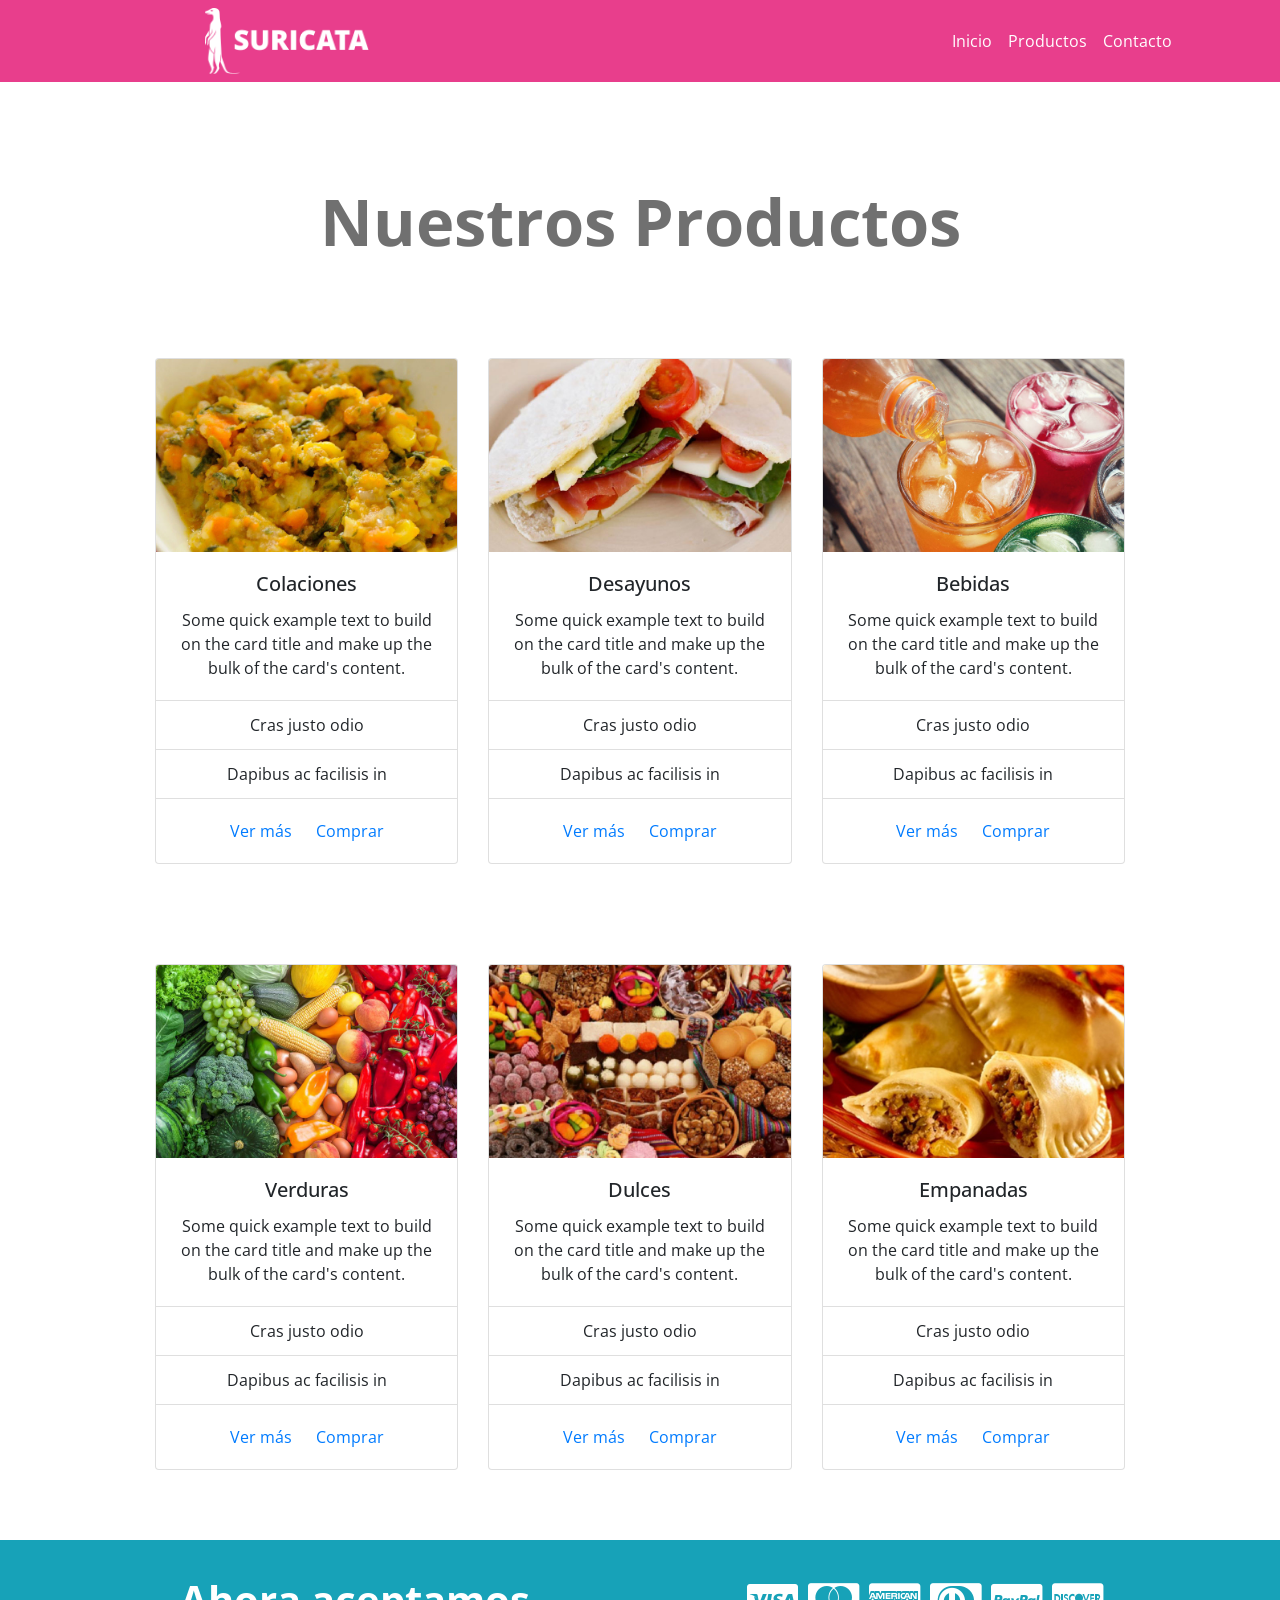
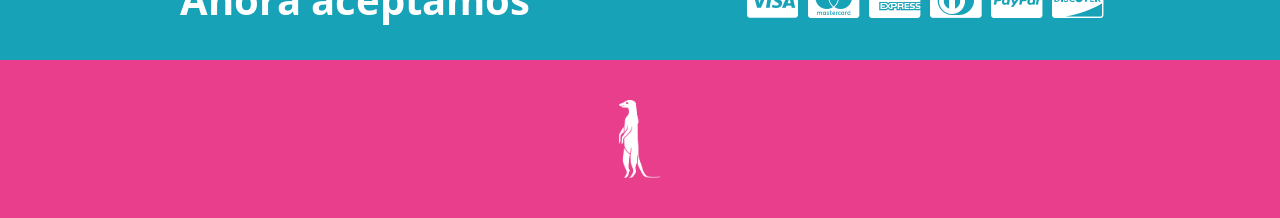
<file: Index.html>
<!DOCTYPE html>
<html>

<head>
  <meta charset="utf-8">
  <meta name="viewport" content="width=device-width, initial-scale=1.0">
  <link rel="stylesheet" href="https://stackpath.bootstrapcdn.com/bootstrap/4.5.0/css/bootstrap.min.css"
    integrity="sha384-9aIt2nRpC12Uk9gS9baDl411NQApFmC26EwAOH8WgZl5MYYxFfc+NcPb1dKGj7Sk" crossorigin="anonymous">
  <link href="https://fonts.googleapis.com/css2?family=Open+Sans:wght@400;700&display=swap" rel="stylesheet">
  <link rel="stylesheet" href="https://maxcdn.bootstrapcdn.com/font-awesome/4.7.0/css/font-awesome.min.css">
  <link rel="stylesheet" href="assets/css/style.css">
  <title>Suricata</title>
</head>

<body>
  <nav class="pinkbg menu navbar navbar-expand-lg navbar-light">
    <div class="container">
      <div class="row">
        <div class="col col-sm-8 col-lg-4">
          <img src="assets/img/logo.png" alt="logo suricata">
        </div>
      </div>
      <div class="text-white col col-sm-4 col-lg-8">
        <button class="navbar-toggler" type="button" data-toggle="collapse" data-target="#navbarNav"
          aria-controls="navbarNav" aria-expanded="false" aria-label="Toggle navigation">
          <span class="navbar-toggler-icon"></span>
        </button>
        <div class="pull-right collapse navbar-collapse" id="navbarNav">
          <ul class="navbar-nav">
            <li class="nav-item active">
              <a class="text-white nav-link" href="#">Inicio</a>
            </li>
            <li class="nav-item">
              <a class="text-white nav-link" href="#">Productos</a>
            </li>
            <li class="nav-item">
              <a class="text-white nav-link" href="#">Contacto</a>
            </li>
          </ul>
        </div>
      </div>
    </div>
  </nav>
  <h1>Nuestros Productos</h1>
  <div class="container1">
    <div class="row">
      <div class="col col-sm-12 col-lg-4">
        <div class="card">
          <img src="assets/img/colaciones.jpg" class="card-img-top" alt="colaciones">
          <div class="card-body">
            <h5 class="card-title">Colaciones</h5>
            <p class="card-text">Some quick example text to build on the card title and make up the bulk of the card's
              content.</p>
          </div>
          <ul class="list-group list-group-flush">
            <li class="list-group-item">Cras justo odio</li>
            <li class="list-group-item">Dapibus ac facilisis in</li>
          </ul>
          <div class="card-body">
            <a href="#" class="card-link">Ver más</a>
            <a href="#" class="card-link">Comprar</a>
          </div>
        </div>

      </div>
      <div class="col col-sm-12 col-lg-4">
        <div class="card">
          <img src="assets/img/desayunos.jpg" class="card-img-top" alt="Desayunos">
          <div class="card-body">
            <h5 class="card-title">Desayunos</h5>
            <p class="card-text">Some quick example text to build on the card title and make up the bulk of the card's
              content.</p>
          </div>
          <ul class="list-group list-group-flush">
            <li class="list-group-item">Cras justo odio</li>
            <li class="list-group-item">Dapibus ac facilisis in</li>
          </ul>
          <div class="card-body">
            <a href="#" class="card-link">Ver más</a>
            <a href="#" class="card-link">Comprar</a>
          </div>
        </div>
      </div>
      <div class="col col-sm-12 col-lg-4">
        <div class="card">
          <img src="assets/img/bebidas.jpg" class="card-img-top" alt="...">
          <div class="card-body">
            <h5 class="card-title">Bebidas</h5>
            <p class="card-text">Some quick example text to build on the card title and make up the bulk of the card's
              content.</p>
          </div>
          <ul class="list-group list-group-flush">
            <li class="list-group-item">Cras justo odio</li>
            <li class="list-group-item">Dapibus ac facilisis in</li>
          </ul>
          <div class="card-body">
            <a href="#" class="card-link">Ver más</a>
            <a href="#" class="card-link">Comprar</a>
          </div>
        </div>
      </div>
    </div>
  </div>
  <div class="container2">
    <div class="row">
      <div class="col col-sm-12 col-lg-4">
        <div class="card">
          <img src="assets/img/verduras.jpg" class="card-img-top" alt="colaciones">
          <div class="card-body">
            <h5 class="card-title">Verduras</h5>
            <p class="card-text">Some quick example text to build on the card title and make up the bulk of the card's
              content.</p>
          </div>
          <ul class="list-group list-group-flush">
            <li class="list-group-item">Cras justo odio</li>
            <li class="list-group-item">Dapibus ac facilisis in</li>
          </ul>
          <div class="card-body">
            <a href="#" class="card-link">Ver más</a>
            <a href="#" class="card-link">Comprar</a>
          </div>
        </div>

      </div>
      <div class="col col-sm-12 col-lg-4">
        <div class="card">
          <img src="assets/img/dulces.jpg" class="card-img-top" alt="Desayunos">
          <div class="card-body">
            <h5 class="card-title">Dulces</h5>
            <p class="card-text">Some quick example text to build on the card title and make up the bulk of the card's
              content.</p>
          </div>
          <ul class="list-group list-group-flush">
            <li class="list-group-item">Cras justo odio</li>
            <li class="list-group-item">Dapibus ac facilisis in</li>
          </ul>
          <div class="card-body">
            <a href="#" class="card-link">Ver más</a>
            <a href="#" class="card-link">Comprar</a>
          </div>
        </div>
      </div>
      <div class="col col-sm-12 col-lg-4">
        <div class="card">
          <img src="assets/img/empanadas.jpg" class="card-img-top" alt="...">
          <div class="card-body">
            <h5 class="card-title">Empanadas</h5>
            <p class="card-text">Some quick example text to build on the card title and make up the bulk of the card's
              content.</p>
          </div>
          <ul class="list-group list-group-flush">
            <li class="list-group-item">Cras justo odio</li>
            <li class="list-group-item">Dapibus ac facilisis in</li>
          </ul>
          <div class="card-body">
            <a href="#" class="card-link">Ver más</a>
            <a href="#" class="card-link">Comprar</a>
          </div>
        </div>
      </div>
    </div>
  </div>
  <section class="d-sm-none d-md-none d-lg-block icons-section">
    <div class="container">
      <div class="row">
        <div class="text-white col col-sm-12 col-lg-6">
          <p>Ahora aceptamos</p>

        </div>
        <div class="text-white col col-sm-12 col-lg-6">
          <i class="fa fa-cc-visa"></i>
          <i class="fa fa-cc-mastercard"></i>
          <i class="fa fa-cc-amex"></i>
          <i class="fa fa-cc-diners-club"></i>
          <i class="fa fa-cc-paypal"></i>
          <i class="fa fa-cc-discover"></i>
        </div>
      </div>
    </div>
    </div>
  </section>

  <footer class="pinkbg footer">
    <img src="assets/img/logo-footer.png" style="text-align: center;">
  </footer>

  <script src="https://cdn.jsdelivr.net/npm/bootstrap@5.1.3/dist/js/bootstrap.bundle.min.js"
    integrity="sha384-ka7Sk0Gln4gmtz2MlQnikT1wXgYsOg+OMhuP+IlRH9sENBO0LRn5q+8nbTov4+1p"
    crossorigin="anonymous"></script>
</body>

</html>
</file>
<file: assets/css/style.css>
@media only screen and (max-width: 1920px){

    body{
        text-align: center; 
        margin: 0;
        font-size: initial;
        font-family: 'Open Sans'
        }
        .pinkbg{
            background-color: #E83E8C;
        }
    
        .menu img{
            color: white;
            padding-left: 120px;
            height: 66px;
        }
        .nav-link{
            float: right;
        }
        h1{
            font-weight: 700;
            font-size: 65px;
            color: #707070;
            text-align: center;
            padding-top: 100px;
            padding-bottom: 40px;  
        }
        .container1,
        .container2 {
            padding-bottom: 50px;
            padding-top: 50px;
            padding-left: 155px;
            padding-right: 155px;
        }
        .icons-section{
            background-color: #17A2B8;
            text-align: center;
            height: 120px;
            font-size: 40px;
            font-weight: 700;
            margin-top: 20px;
            padding-top: 30px;
        }
        .footer img{ 
            text-align: center;
            height: 158px;
            padding-top: 40px;
            padding-bottom: 40px;
        }
    }
@media only screen and (max-width: 1280px){
    body{
        text-align: center; 
        margin: 0;
        font-size: initial;
        font-family: 'Open Sans'
        }
        .pinkbg{
            background-color: #E83E8C;
        }
    
        .menu img{
            color: white;
            padding-left: 120px;
            height: 66px;
        }
        .nav-link{
            float: right;
        }
        h1{
            font-weight: 700;
            font-size: 65px;
            color: #707070;
            text-align: center;
            padding-top: 100px;
            padding-bottom: 40px;  
        }
        .container1,
        .container2 {
            padding-bottom: 50px;
            padding-top: 50px;
            padding-left: 155px;
            padding-right: 155px;
        }
        .icons-section{
            background-color: #17A2B8;
            text-align: center;
            height: 120px;
            font-size: 40px;
            font-weight: 700;
            margin-top: 20px;
            padding-top: 30px;
        }
        .footer img{ 
            text-align: center;
            height: 158px;
            padding-top: 40px;
            padding-bottom: 40px;
        }
    }

@media only screen and (max-width: 800px){
    body{
        text-align: center; 
        margin: 0;
        font-size: initial;
        font-family: 'Open Sans'
        }
        .pinkbg{
            background-color: #E83E8C;
        }
    
        .menu img{
            color: white;
            padding-left: 120px;
            height: 66px;
        }
        .nav-link{
            float: right;
        }
        h1{
            font-weight: 700;
            font-size: 65px;
            color: #707070;
            text-align: center;
            padding-top: 100px;
            padding-bottom: 40px;  
        }
        .container1,
        .container2 {
            padding-bottom: 50px;
            padding-top: 50px;
            padding-left: 155px;
            padding-right: 155px;
        }
        .icons-section{
            background-color: #17A2B8;
            text-align: center;
            height: 120px;
            font-size: 40px;
            font-weight: 700;
            margin-top: 20px;
            padding-top: 30px;
        }
        .footer img{ 
            text-align: center;
            height: 158px;
            padding-top: 40px;
            padding-bottom: 40px;
        }

}    
@media only screen and (max-width: 600px){
  
body{
text-align: center; 
font-family: 'Open Sans'
}
.pinkbg{
    background-color: #E83E8C;
    width: 100%;
}
.menu img{
    margin-left: 0px;
    padding-left: 0;
}
.navbar-light .navbar-toggler {
    color: #ffffff;
    border-color: #ffffff;
}
h1{
    font-weight: 700;
    font-size: 3em;
    color: #707070;
    padding-top: 60px;
    padding-bottom: 10px;   
}
.container1, .container2{
    padding-bottom: 20px;
    padding-left: 41px;
    padding-right: 41px;
}

.row{
    display: grid;
}
.col {
    max-width: 100%;
}
.card{
    border-radius: 16px;
    font-size: 15px;
    display: inline-block;
}
.card img{
    width: 100%;
}
.icons-section {
    background-color: #17A2B8;
    text-align: center;
    height: 120px;
    font-size: 35px;
    font-weight: 700;
    margin-top: 0px;
    padding-top: 0px;
}

.footer img{ 
    text-align: center;
    height: 158px;
    padding-top: 40px;
    padding-bottom: 40px;
}

}
</file>
